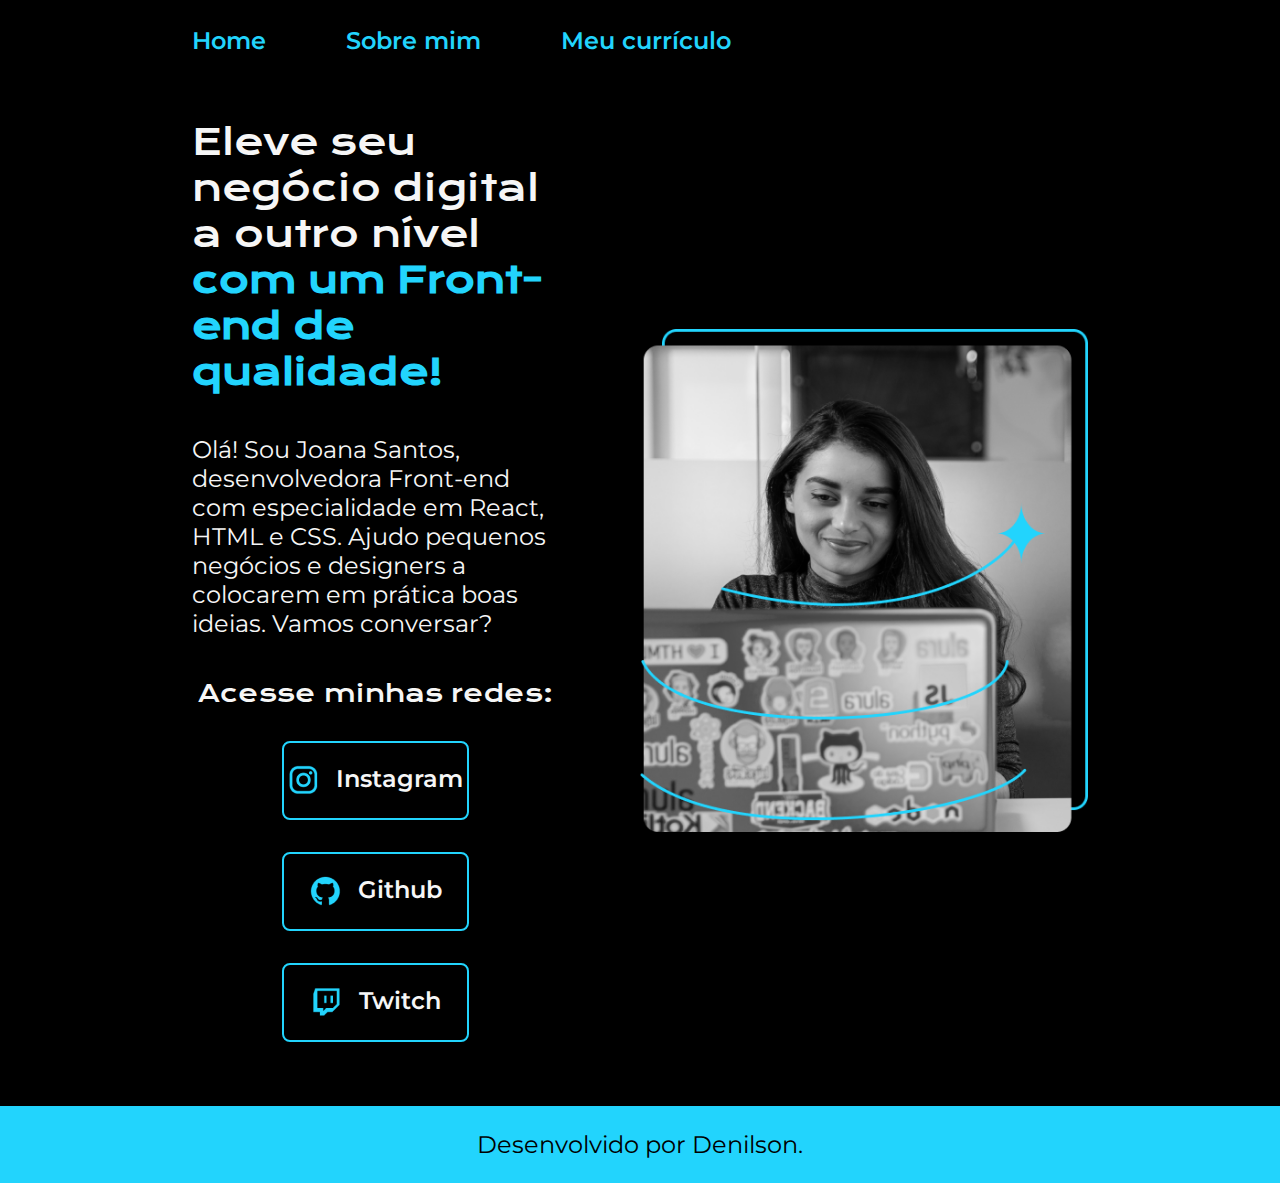
<file: index.html>
<!DOCTYPE html>
<html lang="pt-br">
<head>
    <meta charset="UTF-8">
    <meta http-equiv="X-UA-Compatible" content="IE=edge">
    <meta name="viewport" content="width=device-width, initial-scale=1.0">
    <title>Portifolio</title>
    <link rel="stylesheet" href="./styles/style.css">
</head>
<body>
    <header class="cabecalho">
        <nav class="cabecalho__menu">
            <a class="cabecalho__menu__link" href="index.html">Home</a>
            <a class="cabecalho__menu__link" href="about.html">Sobre mim</a>
            <a class="cabecalho__menu__link" href="curriculo.html">Meu currículo</a>
        </nav>
    </header>
    <main class="apresentacao">
        <section class="apresentacao__conteudo">
            <h1 class="apresentacao__conteudo__titulo">Eleve seu negócio digital a outro nível
            <strong class="titulo-destaque">com um Front-end de qualidade!</strong></h1>
            <p class="apresentacao__conteudo__texto">Olá! Sou Joana Santos, desenvolvedora Front-end com especialidade em React, HTML e CSS. Ajudo pequenos negócios e designers a colocarem em prática boas ideias. Vamos conversar?</p>
            <div class="apresentacao__conteudo__links">
                <h2 class="apresentacao__links__subtitulo">Acesse minhas redes:</h2>
                <a class="apresentacao__links__navegacao" href="https://www.instagram.com/">
                    <img src="./assets/instagram.png">Instagram</a>
                <a class="apresentacao__links__navegacao" href="https://github.com/DiroBraga">
                    <img src="./assets/github.png">Github</a>
                <a class="apresentacao__links__navegacao" href="https://www.twitch.tv/thediro">
                    <img src="./assets/twitch.png">Twitch</a>
            </div>
        </section>
            <img class="apresentacao__imagem" src="./assets/Imagem.png" alt="foto da joana santos programando">
    </main>
    <footer class="rodape">
        <p>Desenvolvido por Denilson.</p>
    </footer>
</body>
</html>
</file>
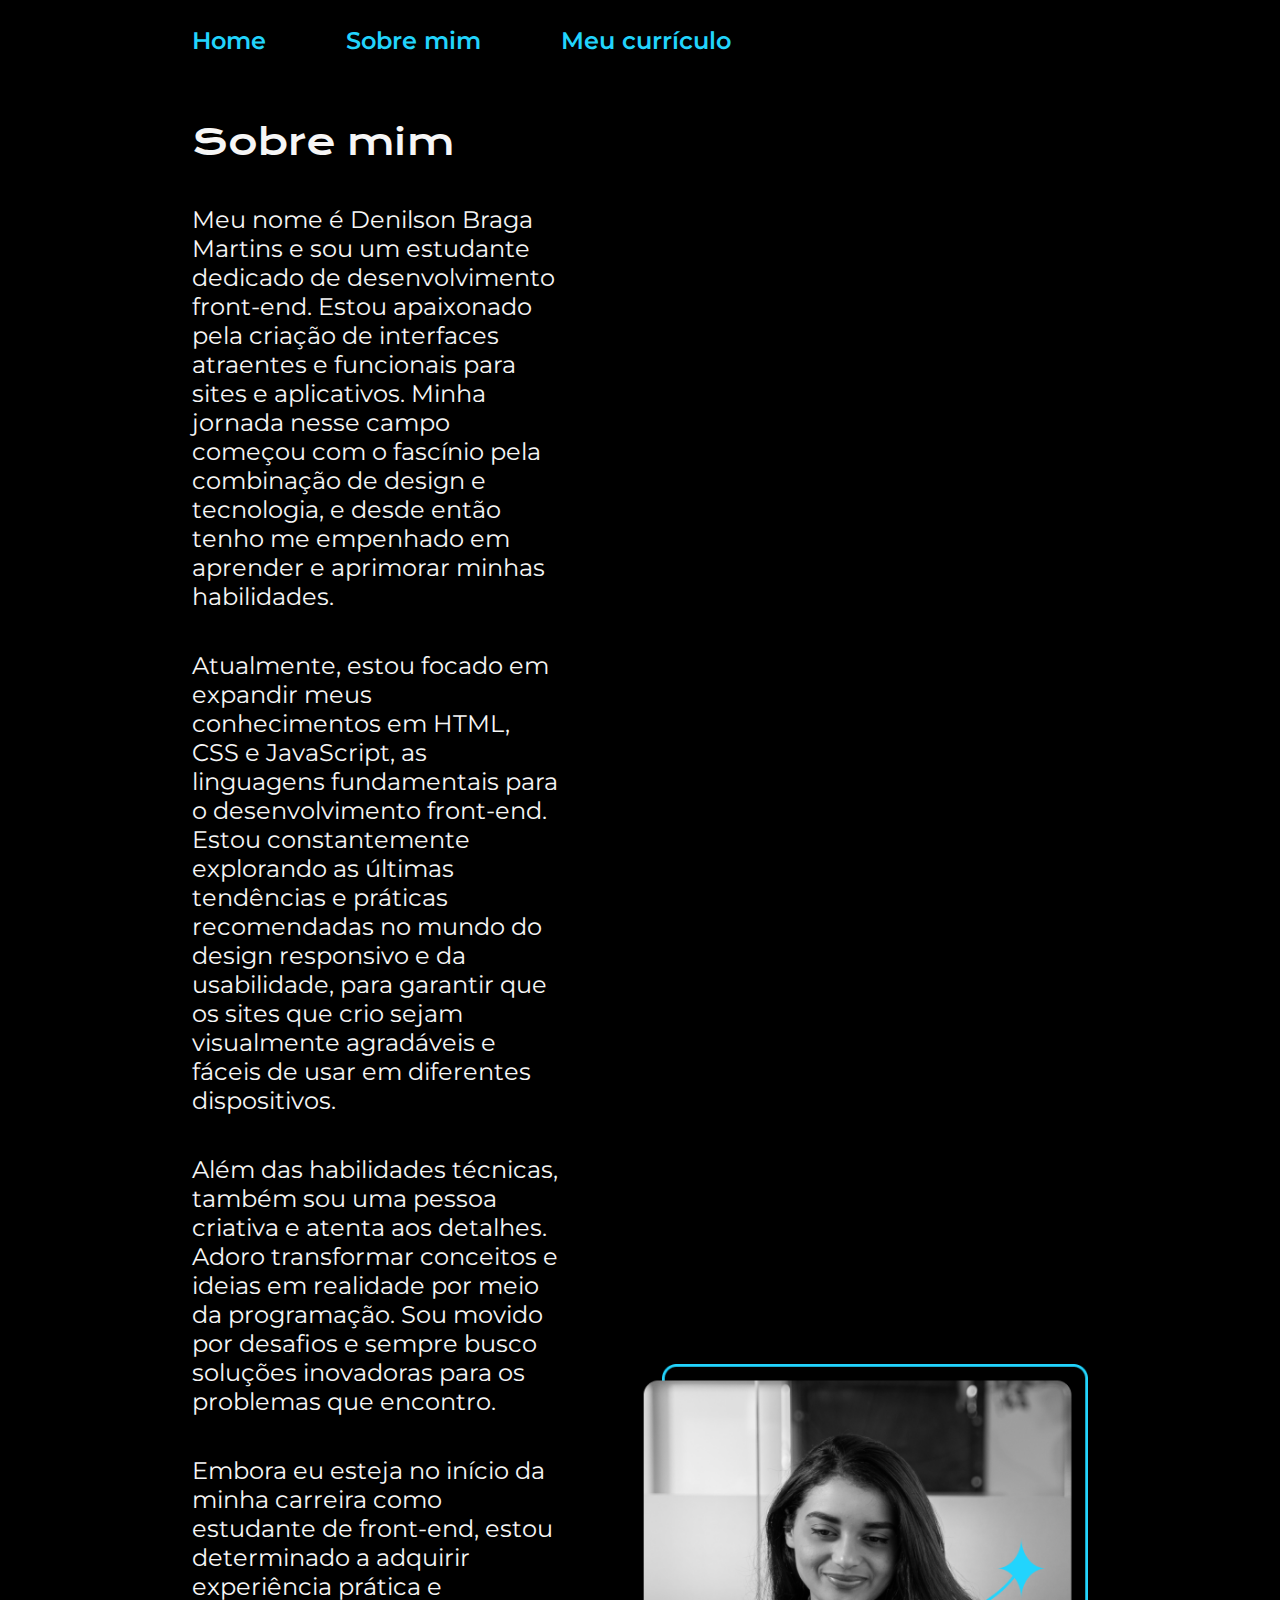
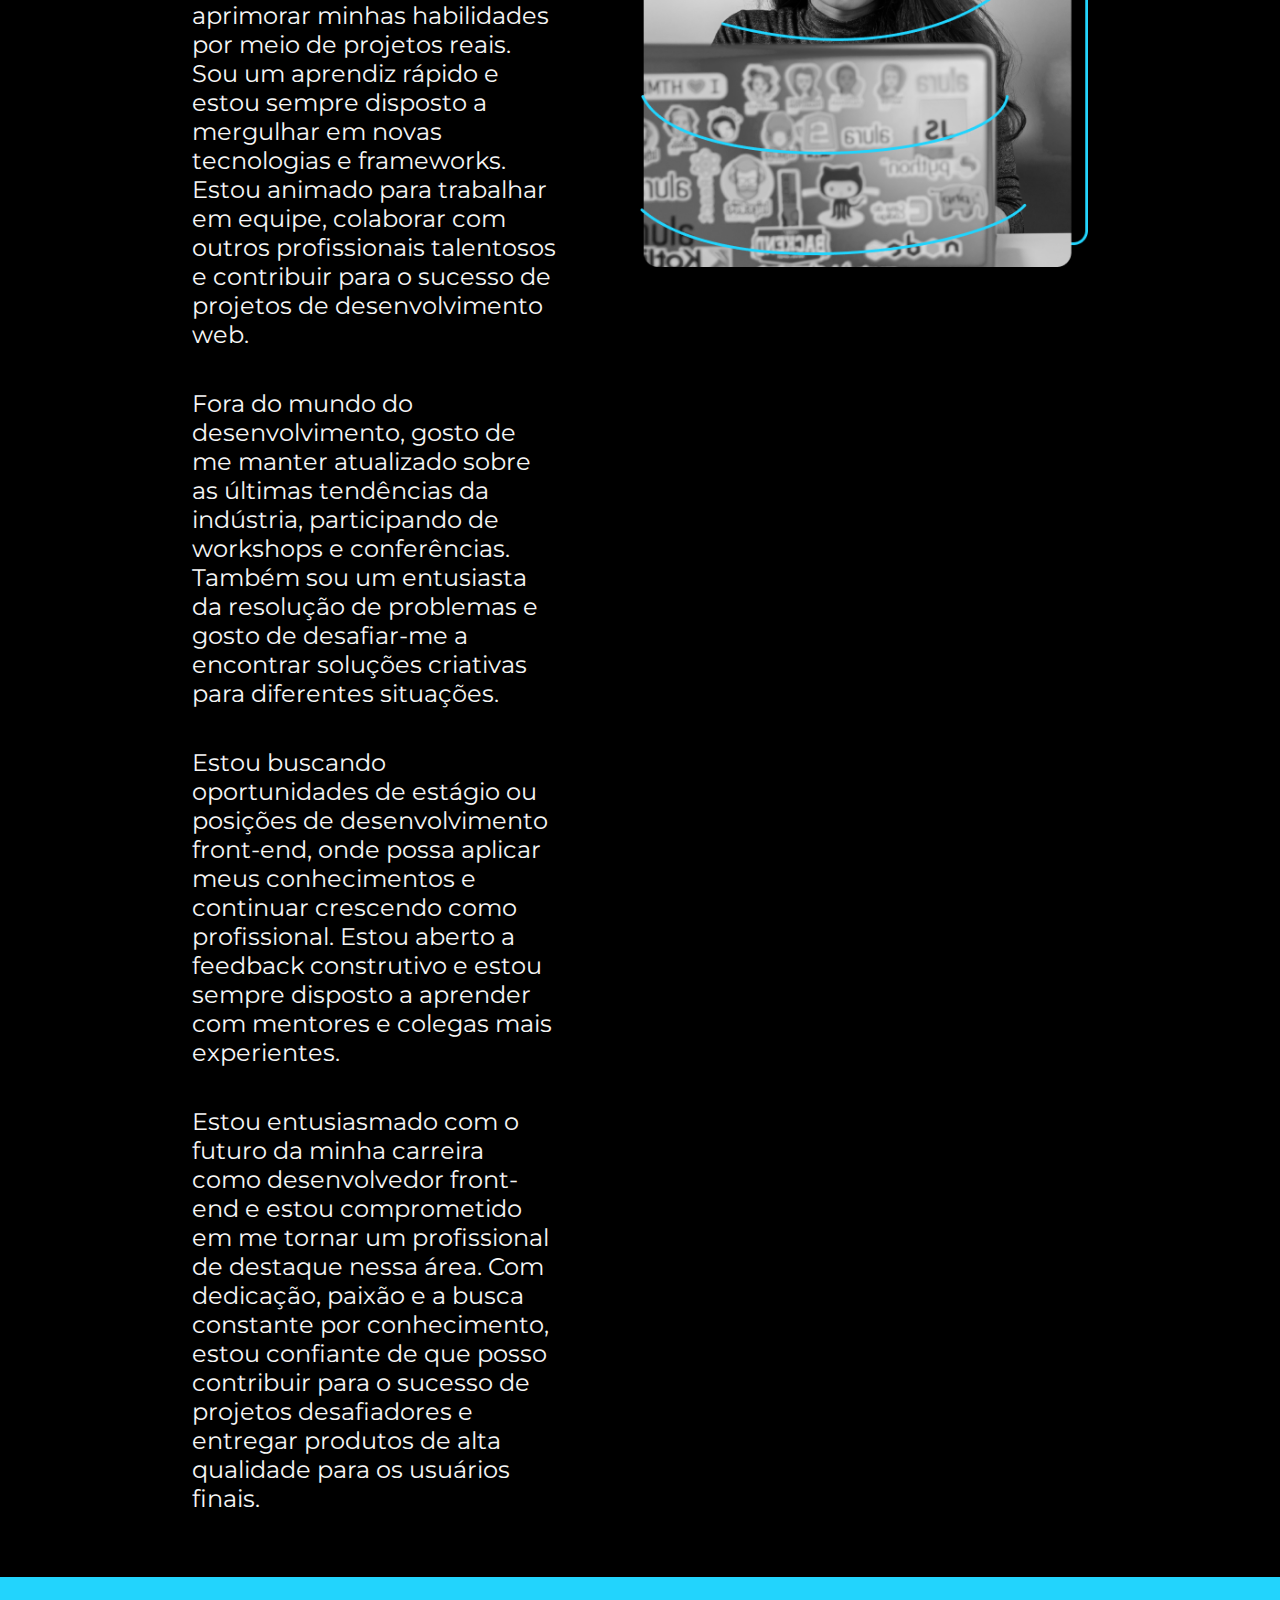
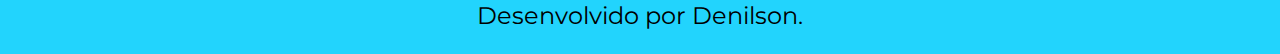
<file: about.html>
<!DOCTYPE html>
<html lang="pt-br">
<head>
    <meta charset="UTF-8">
    <meta http-equiv="X-UA-Compatible" content="IE=edge">
    <meta name="viewport" content="width=device-width, initial-scale=1.0">
    <title>Sobre mim</title>
    <link rel="stylesheet" href="./styles/style.css">
</head>
<body>
    <header class="cabecalho">
        <nav class="cabecalho__menu">
            <a class="cabecalho__menu__link" href="index.html">Home</a>
            <a class="cabecalho__menu__link" href="about.html">Sobre mim</a>
            <a class="cabecalho__menu__link" href="curriculo.html">Meu currículo</a>
        </nav>
    </header>
        <main class="apresentacao">
            <section class="apresentacao__conteudo">
            <h1 class="apresentacao__conteudo__titulo">Sobre mim</h1>
            <p class="apresentacao__conteudo__texto">Meu nome é Denilson Braga Martins e sou um estudante dedicado de desenvolvimento front-end. Estou apaixonado pela criação de interfaces atraentes e funcionais para sites e aplicativos. Minha jornada nesse campo começou com o fascínio pela combinação de design e tecnologia, e desde então tenho me empenhado em aprender e aprimorar minhas habilidades.</p>
            <p class="apresentacao__conteudo__texto">Atualmente, estou focado em expandir meus conhecimentos em HTML, CSS e JavaScript, as linguagens fundamentais para o desenvolvimento front-end. Estou constantemente explorando as últimas tendências e práticas recomendadas no mundo do design responsivo e da usabilidade, para garantir que os sites que crio sejam visualmente agradáveis e fáceis de usar em diferentes dispositivos.</p>
            <p class="apresentacao__conteudo__texto">Além das habilidades técnicas, também sou uma pessoa criativa e atenta aos detalhes. Adoro transformar conceitos e ideias em realidade por meio da programação. Sou movido por desafios e sempre busco soluções inovadoras para os problemas que encontro.</p>
            <p class="apresentacao__conteudo__texto">Embora eu esteja no início da minha carreira como estudante de front-end, estou determinado a adquirir experiência prática e aprimorar minhas habilidades por meio de projetos reais. Sou um aprendiz rápido e estou sempre disposto a mergulhar em novas tecnologias e frameworks. Estou animado para trabalhar em equipe, colaborar com outros profissionais talentosos e contribuir para o sucesso de projetos de desenvolvimento web.</p>
            <p class="apresentacao__conteudo__texto">Fora do mundo do desenvolvimento, gosto de me manter atualizado sobre as últimas tendências da indústria, participando de workshops e conferências. Também sou um entusiasta da resolução de problemas e gosto de desafiar-me a encontrar soluções criativas para diferentes situações.</p>
            <p class="apresentacao__conteudo__texto">Estou buscando oportunidades de estágio ou posições de desenvolvimento front-end, onde possa aplicar meus conhecimentos e continuar crescendo como profissional. Estou aberto a feedback construtivo e estou sempre disposto a aprender com mentores e colegas mais experientes.</p>
            <p class="apresentacao__conteudo__texto">Estou entusiasmado com o futuro da minha carreira como desenvolvedor front-end e estou comprometido em me tornar um profissional de destaque nessa área. Com dedicação, paixão e a busca constante por conhecimento, estou confiante de que posso contribuir para o sucesso de projetos desafiadores e entregar produtos de alta qualidade para os usuários finais.</p>
            </section>
        <img class="apresentacao__imagem" src="./assets/Imagem.png" alt="foto da joana programando">

        </main>
    <footer class="rodape">
        <p>Desenvolvido por Denilson.</p>
    </footer>
</body>
</html>
</file>
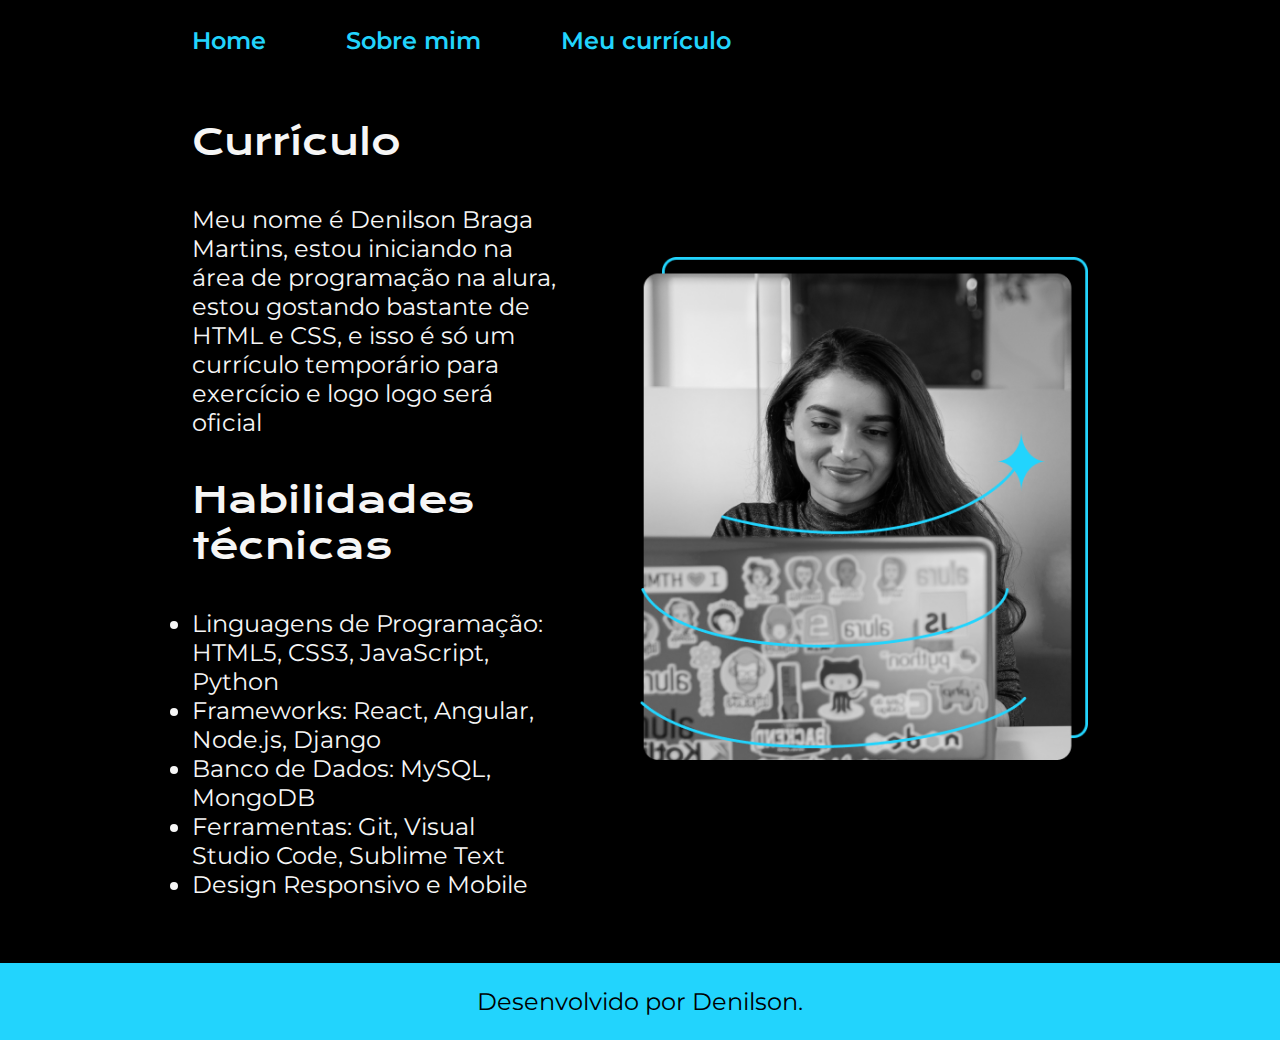
<file: curriculo.html>
<!DOCTYPE html>
<html lang="pt-br">
<head>
    <meta charset="UTF-8">
    <meta http-equiv="X-UA-Compatible" content="IE=edge">
    <meta name="viewport" content="width=device-width, initial-scale=1.0">
    <title>Meu currículo</title>
    <link rel="stylesheet" href="./styles/style.css">
</head>
    <body>
        <header class="cabecalho">
            <nav class="cabecalho__menu">
                <a class="cabecalho__menu__link" href="index.html">Home</a>
                <a class="cabecalho__menu__link" href="about.html">Sobre mim</a>
                <a class="cabecalho__menu__link" href="curriculo.html">Meu currículo</a>
            </nav>
        </header>
        <main class="apresentacao">
            <section class="apresentacao__conteudo">
                <h1 class="apresentacao__conteudo__titulo">Currículo</h1>
                <p class="apresentacao__conteudo__texto">Meu nome é Denilson Braga Martins, estou iniciando na área de programação na alura, estou gostando bastante de HTML e CSS, e isso é só um currículo temporário para exercício e logo logo será oficial</p>         
                <h2 class="apresentacao__conteudo__titulo">Habilidades técnicas</h2>
                <ul class="apresentacao__conteudo__texto">
                    <li class="apresentacao__conteudo__texto">Linguagens de Programação: HTML5, CSS3, JavaScript, Python</li>
                    <li class="apresentacao__conteudo__texto">Frameworks: React, Angular, Node.js, Django</li>
                    <li class="apresentacao__conteudo__texto">Banco de Dados: MySQL, MongoDB</li>
                    <li class="apresentacao__conteudo__texto">Ferramentas: Git, Visual Studio Code, Sublime Text</li>
                    <li class="apresentacao__conteudo__texto">Design Responsivo e Mobile</li>
                </ul>
                
            </section>
            <img class="apresentacao__imagem" src="./assets/Imagem.png" alt="foto da joana programando">
        </main>
    <footer class="rodape">
            <p>Desenvolvido por Denilson.</p>
    </footer>
</body>
</html>
</file>
<file: styles/style.css>
@import url('https://fonts.googleapis.com/css2?family=Krona+One&family=Montserrat:wght@400;600&display=swap');


:root{
    --cor-primaria: #000;
    --cor-secundaria: #f6f6f6;
    --cor-terciaria: #22d4fd;
    --cor-hover: #3f4e4f;

    --fonte-principal: 'Krona One', sans-serif;
    --fonte-secundaria: 'Montserrat', sans-serif;
}

* {
    margin: 0;
    padding: 0;
}

body {
    box-sizing: border-box;
    background-color: var(--cor-primaria);
    color: var(--cor-secundaria);

}
.cabecalho{
    padding: 2% 0% 0% 15%;
}

.cabecalho__menu{
    display: flex;
    gap: 80px;
}

.cabecalho__menu__link{
    font-family: var(--fonte-secundaria);
    font-size: 1.5rem;
    font-weight: 600;
    color: var(--cor-terciaria);
    text-decoration: none;
}

.apresentacao{
    padding: 5% 15%;
    justify-content: space-between;
    display: flex;
    align-items: center;
    gap: 82px;
}

.apresentacao__conteudo{
    width: 50%;
    display: flex;
    flex-direction: column;
    gap: 40px;
}

.apresentacao__conteudo__titulo{
    font-size: 2.25rem;
    font-family: var(--fonte-principal);
    font-weight: 400;
}

.titulo-destaque {
    color: var(--cor-terciaria);
}

.apresentacao__conteudo__texto{
    font-size: 1.5rem;
    font-family: var(--fonte-secundaria);
}

.apresentacao__conteudo__links{
    display: flex;
    flex-direction: column;
    align-items: center;
    justify-content: space-between;
    gap: 32px;
}

.apresentacao__links__subtitulo{
    font-family: var(--fonte-principal);
    font-weight: 400;
    font-size: 1.5rem;
}

.apresentacao__links__navegacao{
    display: flex;
    justify-content: center;
    gap: 16px;
    width: 50%;
    text-align: center;
    border: 2px solid var(--cor-terciaria);
    border-radius: 8px;
    font-size: 1.5rem;
    font-weight: 600;
    padding: 21.5px 0;
    text-decoration: 0;
    color: var(--cor-secundaria);
    font-family: var(--fonte-secundaria);
}

.apresentacao__links__navegacao:hover{
    background-color: var(--cor-hover);
    ;
}

.apresentacao__imagem{
    width: 50%;
}

.rodape{
    color: var(--cor-primaria);
    background-color: var(--cor-terciaria);
    text-align: center;
    padding: 24px;
    font-family: var(--fonte-secundaria);
    font-size: 1.5rem;
    font-weight: 400;
}
@media (max-width: 1200px) {
    .cabecalho {
        padding: 10%;
    }
    .cabecalho__menu{
        justify-content: center;
    }
    .apresentacao {
        flex-direction: column-reverse;
        padding: 5%;
    }
    .apresentacao__conteudo{
        width: auto;
    }
    
}
</file>
